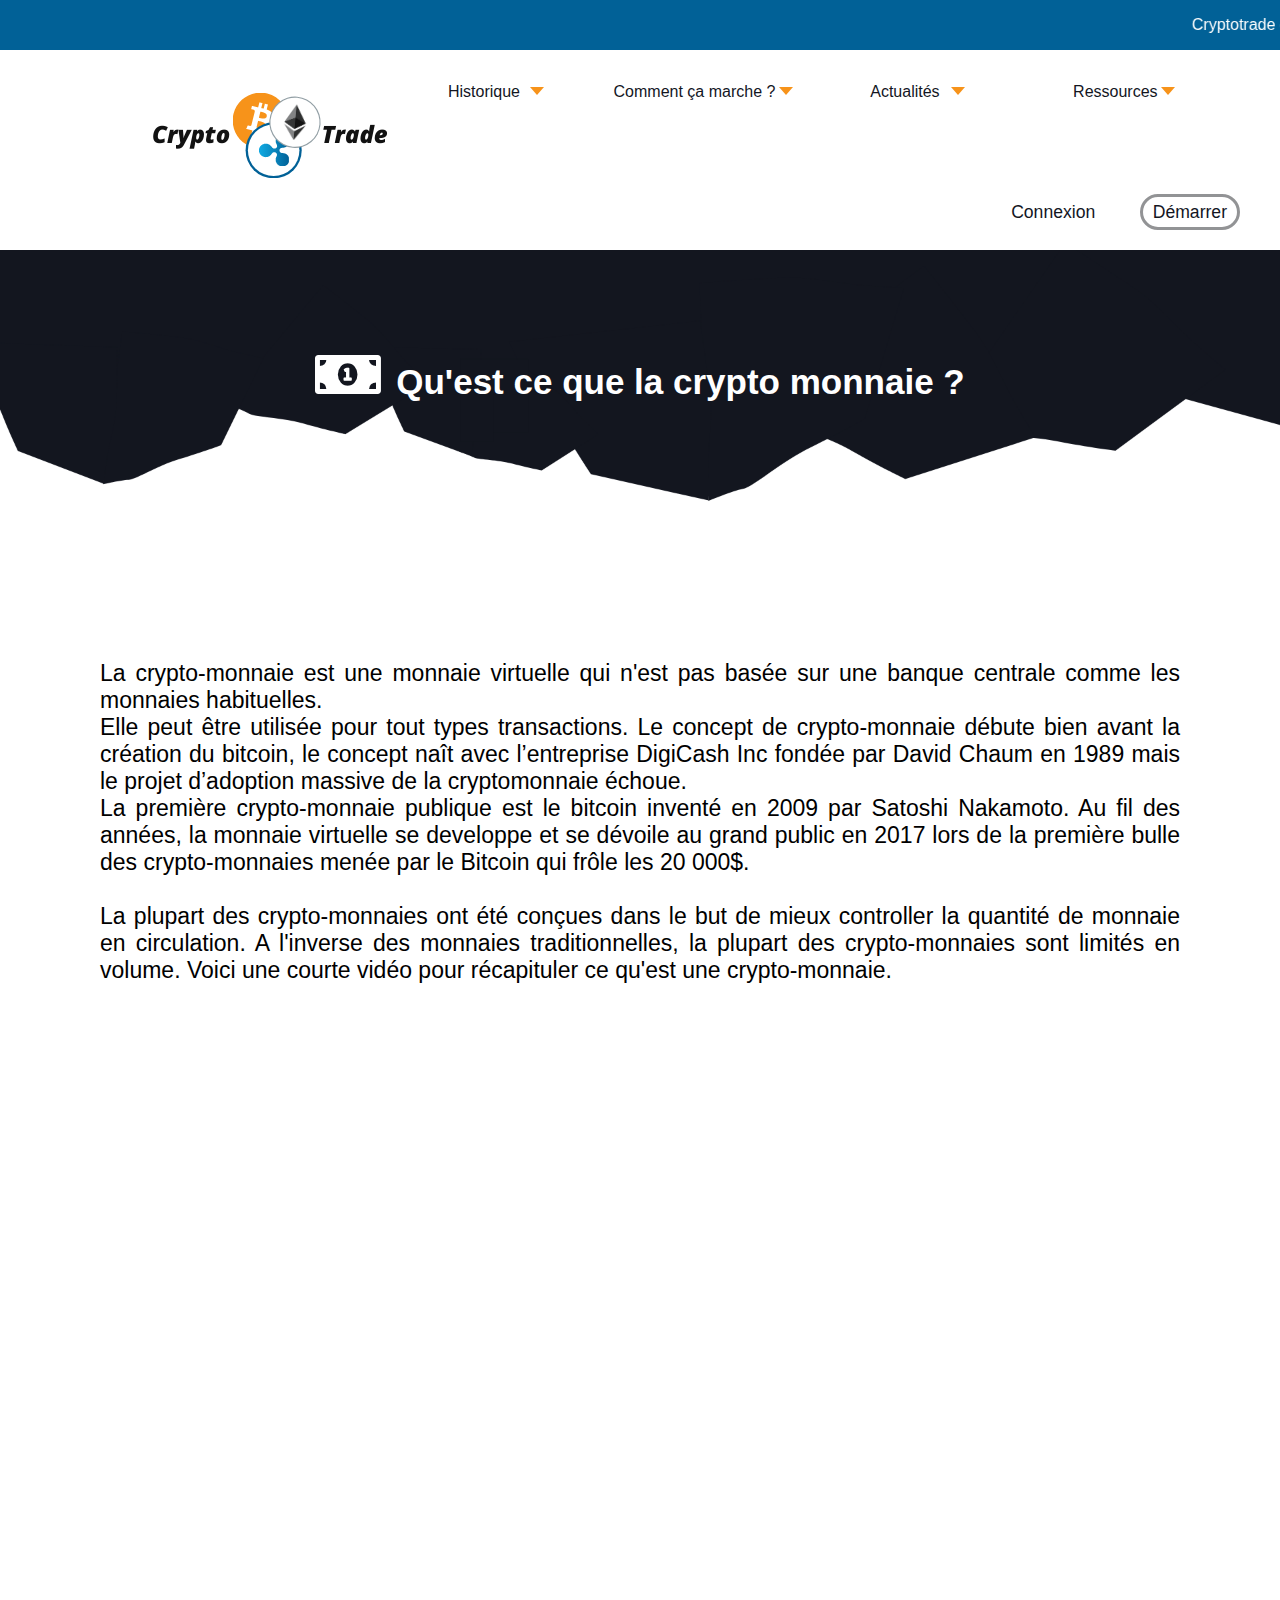
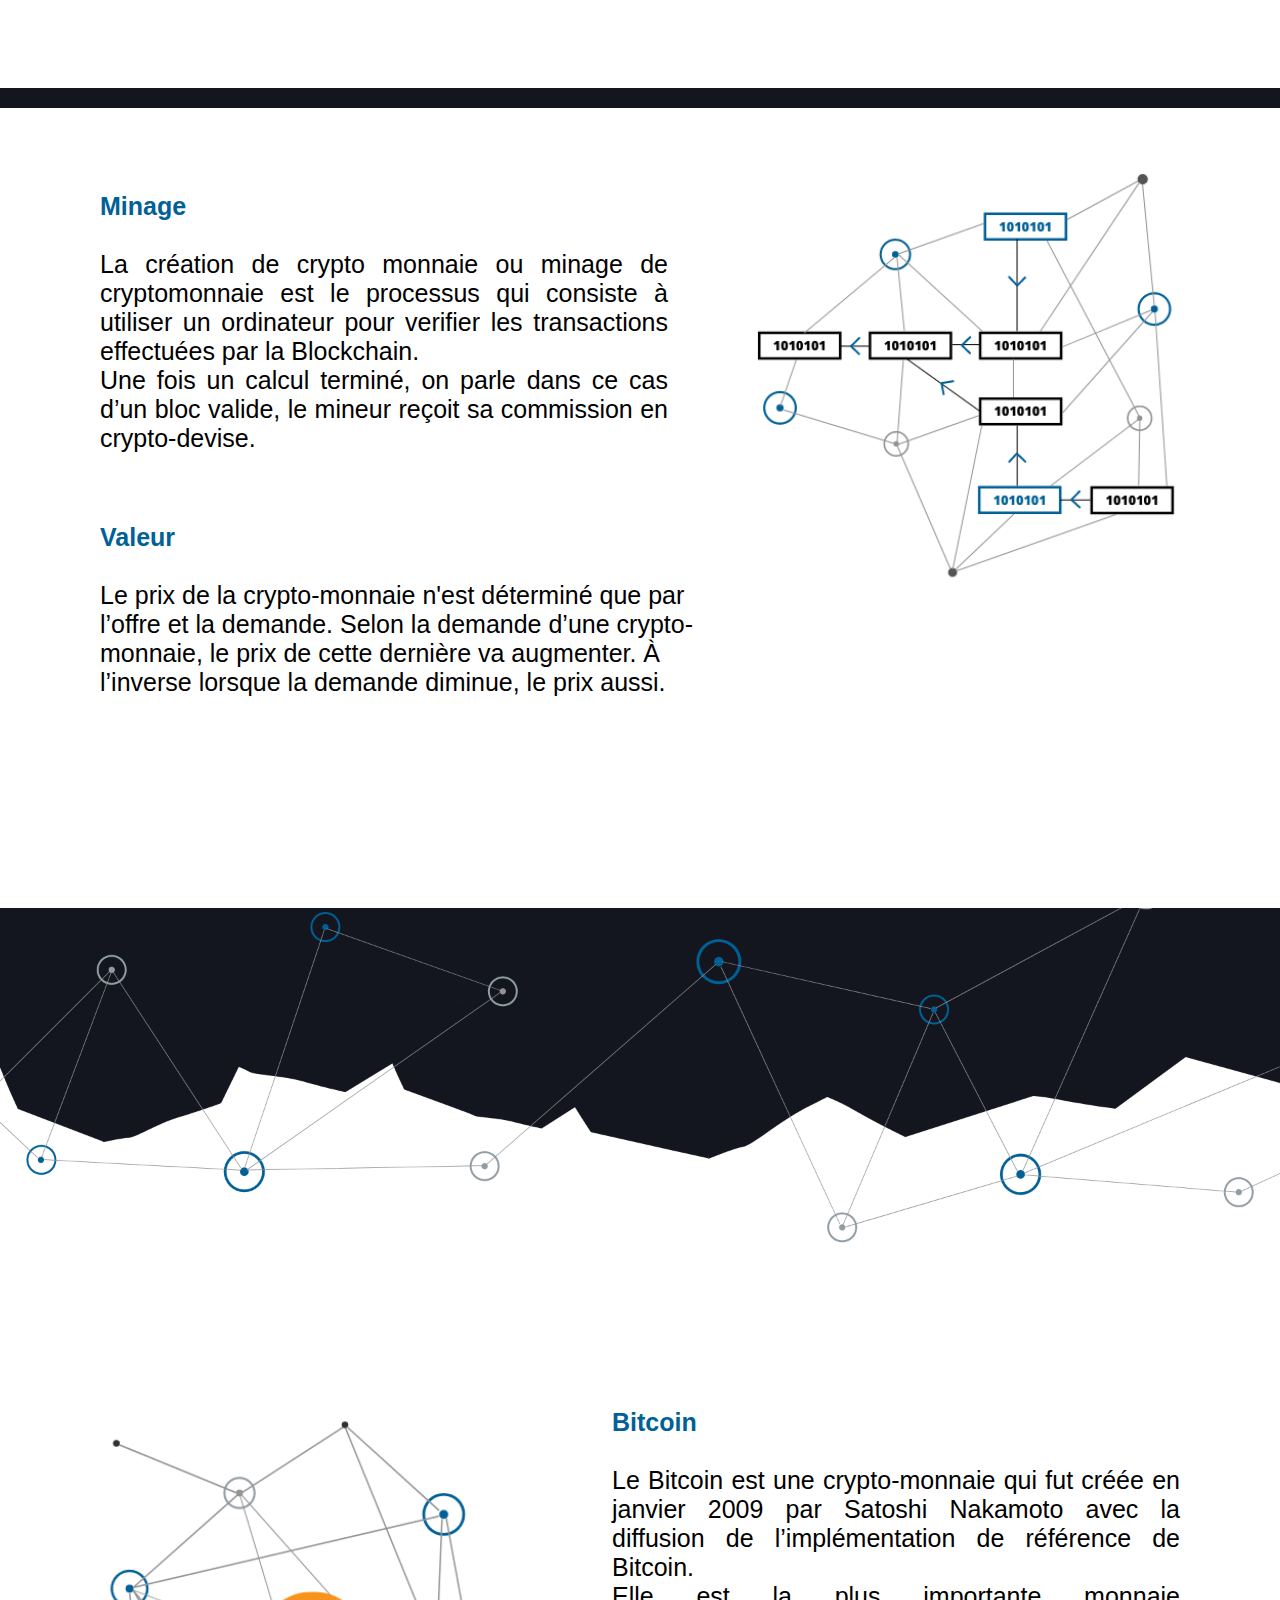
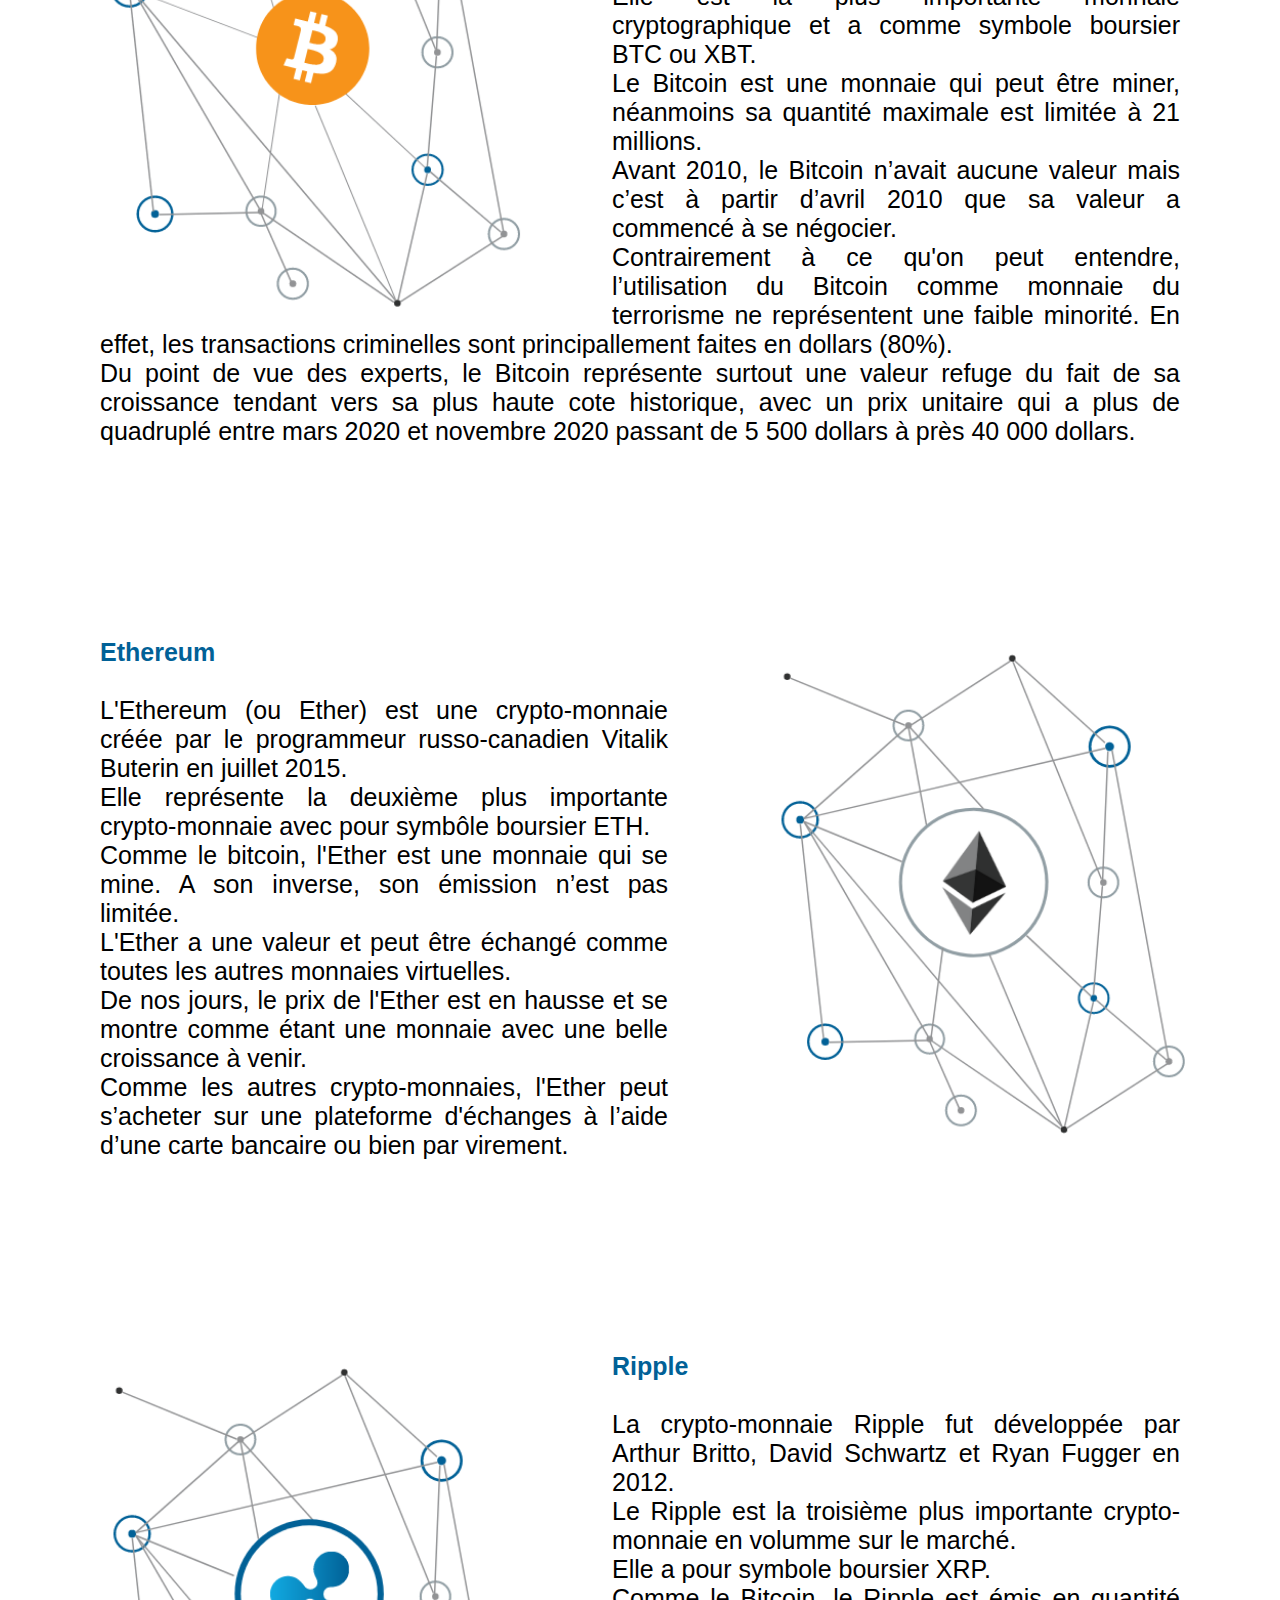
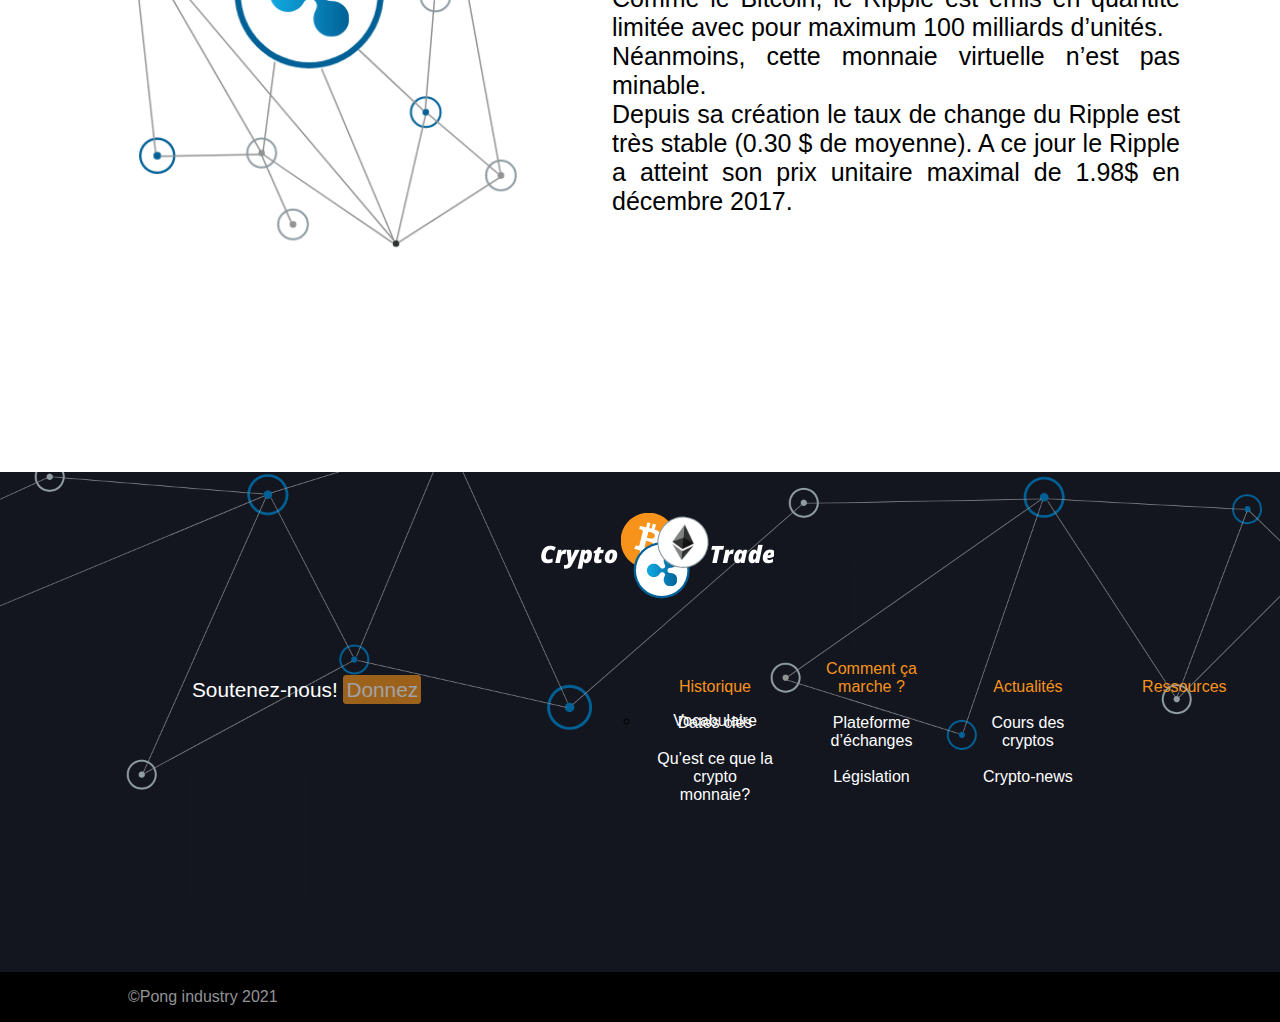
<file: crypto.html>
<!DOCTYPE html>
<html lang="fr">
    <head>
        <title>La crypto monnaie c'est quoi?</title>
        <meta charset="utf-8">
        <link rel="stylesheet" type="text/css" href="css/crypto.css">
        <link rel="stylesheet" href="https://cdnjs.cloudflare.com/ajax/libs/font-awesome/5.13.1/css/all.min.css" />
        <link rel="icon" href="images/favicon.ico">
    </head>
    <body>
        <header>
            <div id="petite_bande_bleue">
                <marquee scrollamount="10" width="100%">
                    <p>Cryptotrade et ses concepteurs ont besoins de votre soutien!</p>
                </marquee>
            </div>
            <div id="navigation-header">
                <nav>
                    <ul>
                        <li>
                            <a>Historique</a> 
                            <ul>
                                <li><a href="historique.php">Dates clés</a></li>
                                <li><a href="crypto.html">Qu’est ce que la crypto monnaie?</a></li>
                            </ul>
                        </li>
                        <li class ="exception">
                            <a>Comment ça marche ?</a>
                            <ul>
                                <li><a href="platform.html">Plateforme d’échanges</a></li>
                                <li><a href="legislation.html">Législation</a></li>
                            </ul>
                        </li>
                        <li>
                            <a>Actualités</a>
                            <ul>
                                <li><a href="cours.php">Cours des cryptos</a></li>
                                <li><a href="news.php">Crypto-news</a></li>
                            </ul>
                        </li>
                        <li>
                            <a>Ressources</a>
                            <ul>
                                <li><a href="vocabulaire.php">Vocabulaire</a></li>
                            </ul>
                        </li>
                    </ul>
                    <a id="logo-site-header" href="index.html"><img src="images/logoNoir.png"></a>
                </nav>
                <div class="Co">
                    <a id="connexion" href="login.php">Connexion</a>
                    <a id ="demarre" href="debute.php">Démarrer</a>
                </div>
            </div>
        </header>
        <div id="fondIntro">
            <h1><i class="fas fa-money-bill-alt"></i>Qu'est ce que la crypto monnaie ?</h1>
        </div>
        <div id="intro">
            <p>
                La crypto-monnaie est une monnaie virtuelle qui n'est pas basée sur une banque centrale comme les monnaies habituelles.<br>
                Elle peut être utilisée pour tout types transactions.
                Le concept de crypto-monnaie débute bien avant la création du bitcoin, le concept naît avec l’entreprise DigiCash Inc fondée par David Chaum en 1989 mais le projet d’adoption massive de la cryptomonnaie échoue.<br>
                La première crypto-monnaie publique est le bitcoin inventé en 2009 par Satoshi Nakamoto.
                Au fil des années, la monnaie virtuelle se developpe et se dévoile au grand public en 2017 lors de la première bulle des crypto-monnaies menée par le Bitcoin qui frôle les 20 000$.
            </p>
            <p>
                <br>La plupart des crypto-monnaies ont été conçues dans le but de mieux controller la quantité de monnaie en circulation. A l'inverse des monnaies traditionnelles, la plupart des crypto-monnaies sont limités en volume. Voici une courte vidéo pour récapituler ce qu'est une crypto-monnaie.
            </p>
        </div>
        <div id="video">	
            <iframe src="https://www.youtube.com/embed/8l4XBH33uSk" frameborder="0" width="900px" height="600px" allow="accelerometer; autoplay; clipboard-write; encrypted-media; gyroscope; picture-in-picture" allowfullscreen>
            </iframe>
        </div>
        <div id="fondnoir"></div>
        <div id="minage">
            <p>
                <img src="images/minage.png" alt="Nouveau !" id="image" />
            </p>
            <p class="colonne">
                <b>Minage</b><br>
                <br>
                La création de crypto monnaie ou minage de cryptomonnaie est le processus qui consiste à utiliser un ordinateur pour verifier les transactions effectuées par la Blockchain.<br>
                Une fois un calcul terminé, on parle dans ce cas d’un bloc valide, le mineur reçoit sa commission en crypto-devise. 
            </p>
            <div id="finIntro">
                <p>
                    <b>Valeur</b><br>
                    <br>
                    Le prix de la crypto-monnaie n'est déterminé que par l’offre et la demande. Selon la demande d’une crypto-monnaie, le prix de cette dernière va augmenter. À l’inverse lorsque la demande diminue, le prix aussi.
                </p>
            </div>
        </div>
        <div id="footer-separation">
        </div>
        <div id="bitcoin">
            <p>
                <img src="images/logoBitcoin.png" alt="Nouveau !" id="bitcoinImage" />
            </p>
            <p class="bitcoinColonne">
                <b>Bitcoin</b><br>
                <br>
                Le Bitcoin est une crypto-monnaie qui fut créée en janvier 2009 par Satoshi Nakamoto avec la diffusion de l’implémentation de référence de Bitcoin.<br>
                Elle est la plus importante monnaie cryptographique et a comme symbole boursier BTC ou XBT.<br>
                Le Bitcoin est une monnaie qui peut être miner, néanmoins sa quantité maximale est limitée à 21 millions.<br>
                Avant 2010, le Bitcoin n’avait aucune valeur mais c’est à partir d’avril 2010 que sa valeur a commencé à se négocier.<br>
                Contrairement à ce qu'on peut entendre, l’utilisation du Bitcoin comme monnaie du terrorisme ne représentent une faible minorité. En effet, les transactions criminelles sont principallement faites en dollars (80%).<br>
                Du point de vue des experts, le Bitcoin représente surtout une valeur refuge du fait de sa croissance tendant vers sa plus haute cote historique, avec un prix unitaire qui a  plus de quadruplé entre mars 2020 et novembre 2020 passant de 5 500 dollars à près 40 000 dollars.
            </p>
        </div>
        <div id="ether">
            <p>
                <img src="images/logoEther.png" alt="Nouveau !" id="EtherImage" />
            </p>
            <p class="EtherColonne">
                <b>Ethereum</b><br>
                <br>
                L'Ethereum (ou Ether) est une crypto-monnaie créée par le programmeur russo-canadien Vitalik Buterin en juillet 2015.<br>
                Elle représente la deuxième plus importante crypto-monnaie avec pour symbôle boursier ETH.<br>
                Comme le bitcoin, l'Ether est une monnaie qui se mine. A son inverse, son émission n’est pas limitée.<br>
                L'Ether a une valeur et peut être échangé comme toutes les autres monnaies virtuelles.<br>
                De nos jours, le prix de l'Ether est en hausse et se montre comme étant une monnaie avec une belle croissance à venir.<br>
                Comme les autres crypto-monnaies, l'Ether peut s’acheter sur une plateforme d'échanges à l’aide d’une carte bancaire ou bien par virement.
            </p>
        </div>
        <div id="ripple">
            <p>
                <img src="images/logoRipple.png" alt="Nouveau !" id="RippleImage" />
            </p>
            <p class="RippleColonne">
                <b>Ripple</b><br>
                <br>
                La crypto-monnaie Ripple fut développée par Arthur Britto, David Schwartz et Ryan Fugger en 2012.<br>
                Le Ripple est la troisième plus importante crypto-monnaie en volumme sur le marché.<br>
                Elle a pour symbole boursier XRP.<br>
                Comme le Bitcoin, le Ripple est émis en quantité limitée avec pour maximum 100 milliards d’unités.<br>
                Néanmoins, cette monnaie virtuelle n’est pas minable.<br>
                Depuis sa création le taux de change du Ripple est très stable (0.30 $ de moyenne). A ce jour le Ripple a atteint son prix unitaire maximal de 1.98$ en décembre 2017.<br>
            </p>
        </div>
        <div id="footer-haut">
            <div id="footer-haut-haut">
                <a id="logo-site-footer" href="index.html"><img src="images/logo.png"></a>
            </div>
            <div id="footer-haut-bas">
                <div id="partie-don">
                    <p>Soutenez-nous! <a href="">Donnez</a></p>
                </div>
                <div id="navigation-footer">
                    <nav>
                        <ul>
                            <li>
                                <a class="titre-menu">Historique</a> 
                                <ul>
                                    <li><a class="element-menu" href="historique.php">Dates clés</a></li>
                                    <li><a class="element-menu" href="crypto.html">Qu’est ce que la crypto monnaie?</a></li>
                                </ul>
                            </li>
                            <li>
                                <a class="titre-menu">Comment ça marche ?</a>
                                <ul>
                                    <li><a  class="element-menu"href="platform.html">Plateforme d’échanges</a></li>
                                    <li><a class="element-menu"href="legislation.html">Législation</a></li>
                                </ul>
                            </li>
                            <li>
                                <a class="titre-menu" >Actualités</a>
                                <ul>
                                    <li><a class="element-menu" href="cours.php">Cours des cryptos</a></li>
                                    <li><a class="element-menu" href="#">Crypto-news</a></li>
                                </ul>
                            </li>
                            <li><a class="titre-menu">Ressources</a></li>
                            <ul>
                                    <li><a class="element-menu" href="vocabulaire.php">Vocabulaire</a></li>
                            </ul>
                        </ul>
                    </nav>
                </div>
            </div>
        </div>
        <div id="footer-bas">
            <span id="copy-right">&copy;Pong industry 2021</span>
        </div>
        </footer>
    </body>
</html>
</file>
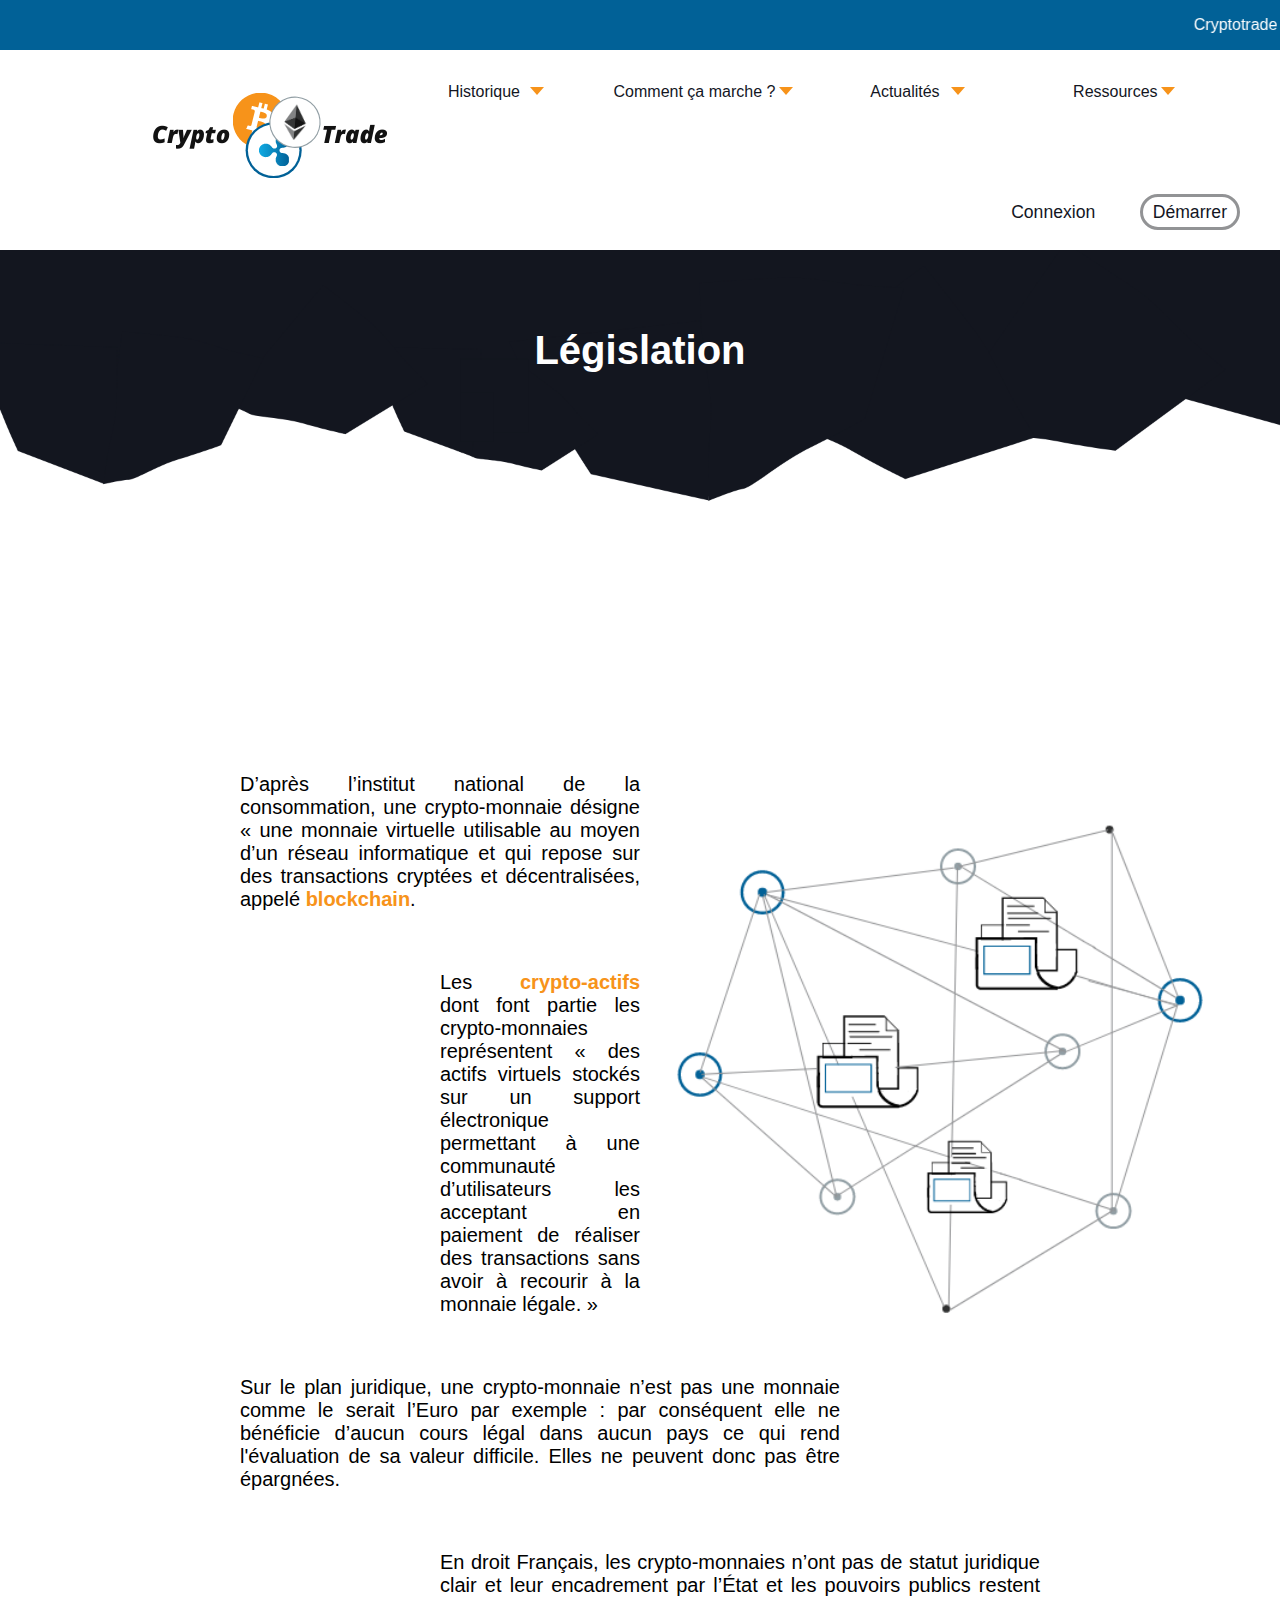
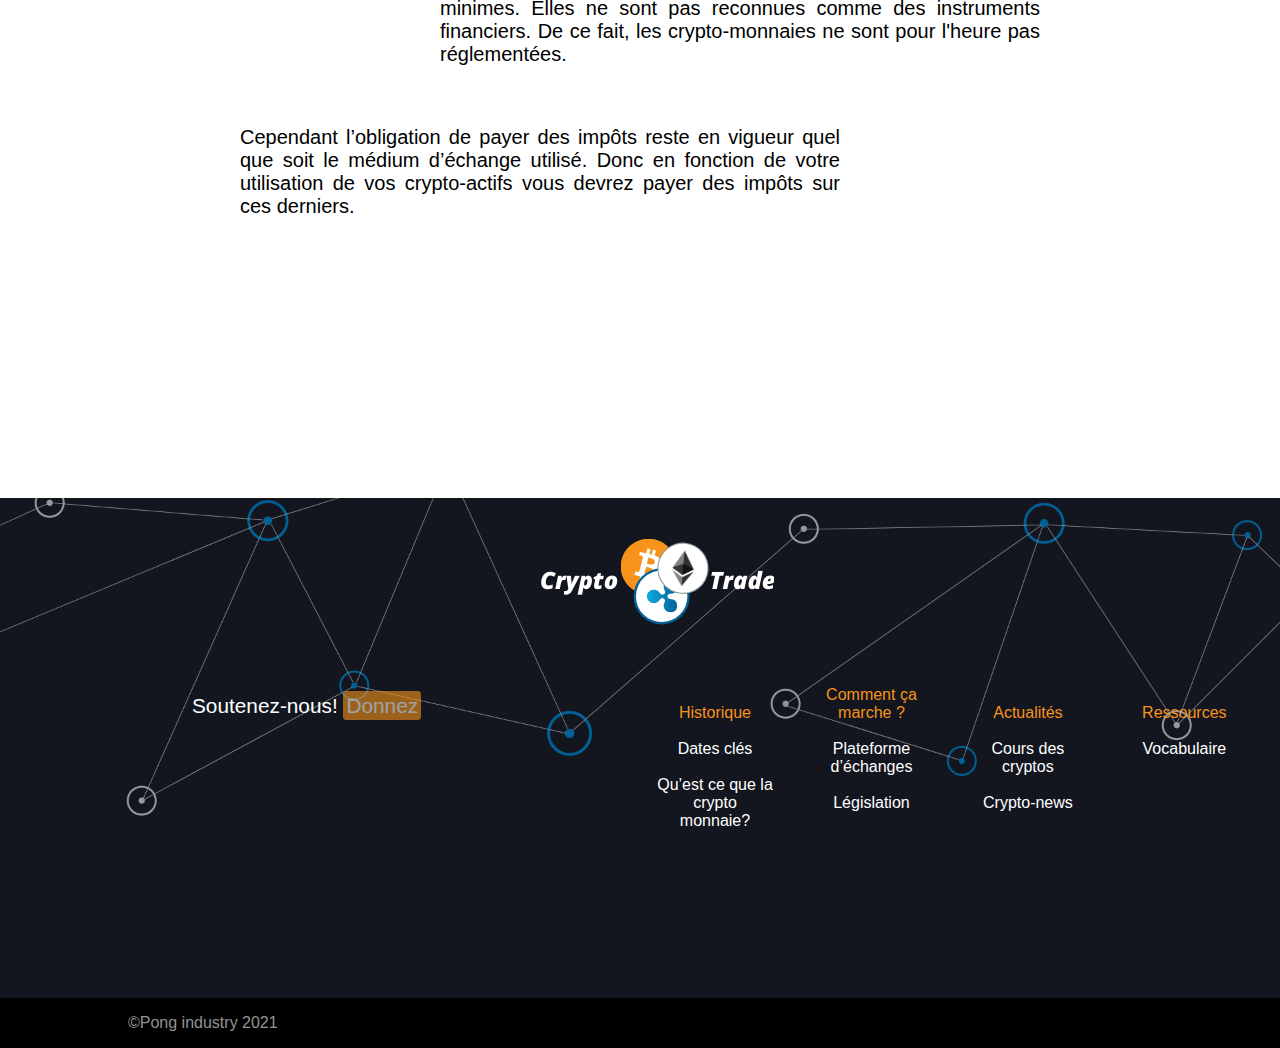
<file: legislation.html>
<!DOCTYPE html>
<html lang="fr">
   <head>
      <link rel="stylesheet" type="text/css" href="css/legislation.css">
      <meta charset="utf-8">
      <title>CryptoTrade</title>
      <link rel="icon" href="images/favicon.ico">
   </head>
   <body>
      <header>
         <div id="petite_bande_bleue">
            <marquee scrollamount="10" width="100%">
               <p>Cryptotrade et ses concepteurs ont besoins de votre soutien!</p>
            </marquee>
         </div>
         <div id="navigation-header">
            <nav>
               <ul>
                  <li>
                     <a>Historique</a> 
                     <ul>
                        <li><a href="historique.php">Dates clés</a></li>
                        <li><a href="crypto.html">Qu’est ce que la crypto monnaie?</a></li>
                     </ul>
                  </li>
                  <li class ="exception">
                     <a>Comment ça marche ?</a>
                     <ul>
                        <li><a href="platform.html">Plateforme d’échanges</a></li>
                        <li><a href="legislation.html">Législation</a></li>
                     </ul>
                  </li>
                  <li>
                     <a>Actualités</a>
                     <ul>
                        <li><a href="cours.php">Cours des cryptos</a></li>
                        <li><a href="#">Crypto-news</a></li>
                     </ul>
                  </li>
                  <li>
                     <a>Ressources</a>
                     <ul>
                        <li><a href="vocabulaire.php">Vocabulaire</a></li>
                     </ul>
                  </li>
               </ul>
               <a id="logo-site-header" href="index.html"><img src="images/logoNoir.png"></a>
            </nav>
            <div class="Co">
               <a id="connexion" href="login.php">Connexion</a>
               <a id ="demarre" href="debute.php">Démarrer</a>
            </div>
         </div>
      </header>
      <h1>Législation </h1>
      <div class="zone_txt">
         <div class="texte">
            <p> 
               <img src ="images/legislation.png" alt="des" id="legislation">
            </p>
            <p class="para"> 
               <br>D’après l’institut national de la consommation, une crypto-monnaie désigne « une monnaie virtuelle utilisable au moyen d’un réseau informatique et qui repose sur des  transactions cryptées et décentralisées, appelé <strong>blockchain</strong>.
            </P>
            <p class="para">
               Les <strong>crypto-actifs</strong> dont font partie les crypto-monnaies représentent « des actifs virtuels stockés sur un support électronique permettant à une communauté d’utilisateurs les acceptant en paiement de réaliser des transactions sans avoir à recourir à la monnaie légale. »
            </p>
            <p class="para">
               Sur le plan juridique, une crypto-monnaie n’est pas une monnaie comme le serait l’Euro par exemple : par conséquent elle ne bénéficie d’aucun cours légal dans aucun pays ce qui rend l'évaluation de sa valeur difficile. Elles ne peuvent donc pas être épargnées.
            </p>
            <p class="para">
               En droit Français, les crypto-monnaies n’ont pas de statut juridique clair et leur encadrement par l’État et les pouvoirs publics restent minimes. Elles ne sont pas reconnues comme des instruments financiers. De ce fait, les crypto-monnaies ne sont pour l'heure pas réglementées.
            </p>
            <p class="para">
               Cependant l’obligation de payer des impôts reste en vigueur quel que soit le médium d’échange utilisé. Donc en fonction de votre utilisation de vos crypto-actifs vous devrez payer des impôts sur ces derniers.
            </p>
         </div>
      </div>
      <footer>
         <div id="footer-haut">
            <div id="footer-haut-haut">
               <a id="logo-site-footer" href="index.html"><img src="images/logo.png"></a>
            </div>
            <div id="footer-haut-bas">
               <div id="partie-don">
                  <p>Soutenez-nous! <a href="#">Donnez</a></p>
               </div>
               <div id="navigation-footer">
                  <nav>
                     <ul>
                        <li>
                           <a class="titre-menu" href="#">Historique</a> 
                           <ul>
                              <li><a class="element-menu" href="historique.php">Dates clés</a></li>
                              <li><a class="element-menu" href="crypto.html">Qu’est ce que la crypto monnaie?</a></li>
                           </ul>
                        </li>
                        <li>
                           <a class="titre-menu" href="#">Comment ça marche ?</a>
                           <ul>
                              <li><a  class="element-menu"href="platform.html">Plateforme d’échanges</a></li>
                              <li><a class="element-menu"href="legislation.html">Législation</a></li>
                           </ul>
                        </li>
                        <li>
                           <a class="titre-menu" href="#">Actualités</a>
                           <ul>
                              <li><a class="element-menu" href="cours.php">Cours des cryptos</a></li>
                              <li><a class="element-menu" href="#">Crypto-news</a></li>
                           </ul>
                        </li>
                        <li>
                           <a class="titre-menu">Ressources</a>
                           <ul>
                              <li><a class="element-menu" href="vocabulaire.php">Vocabulaire</a></li>
                           </ul>
                        </li>
                     </ul>
                  </nav>
               </div>
            </div>
         </div>
         <div id="footer-bas">
            <span id="copy-right">&copy;Pong industry 2021</span>
         </div>
      </footer>
   </body>
</html>
</file>
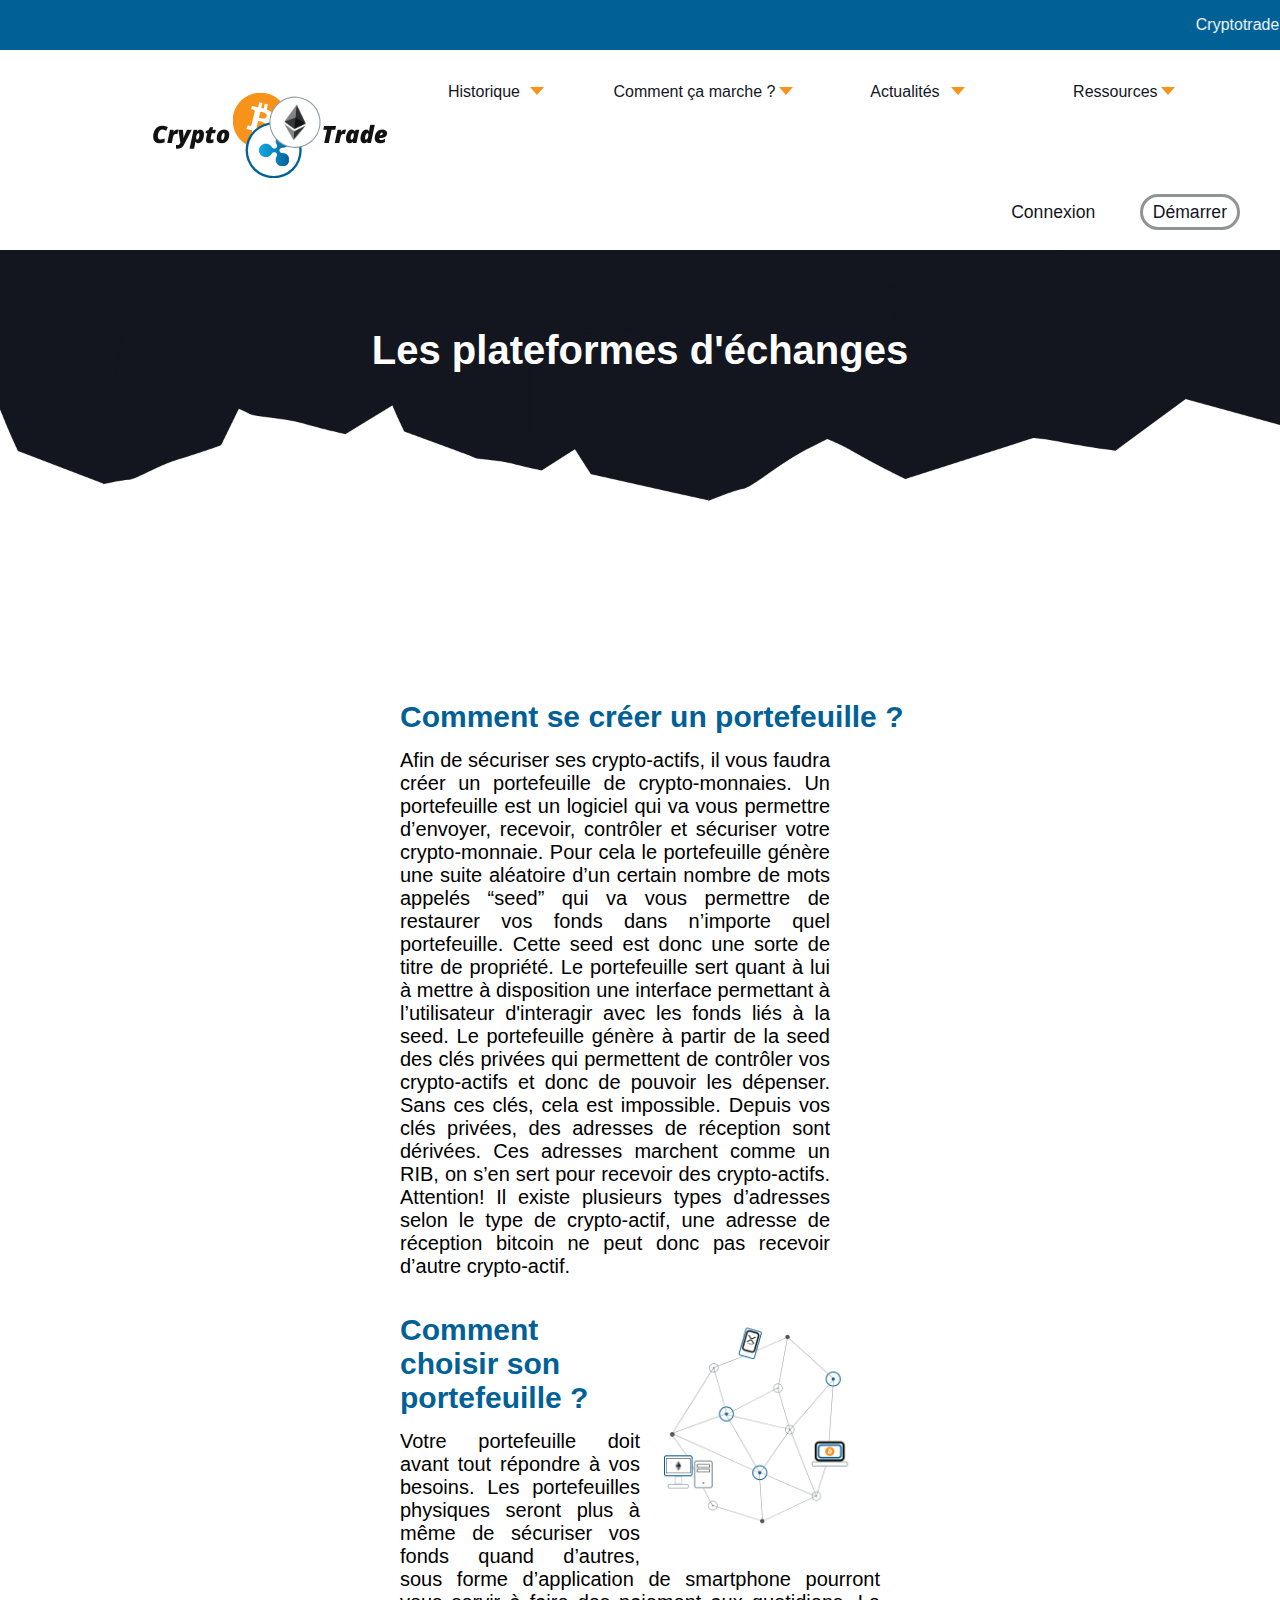
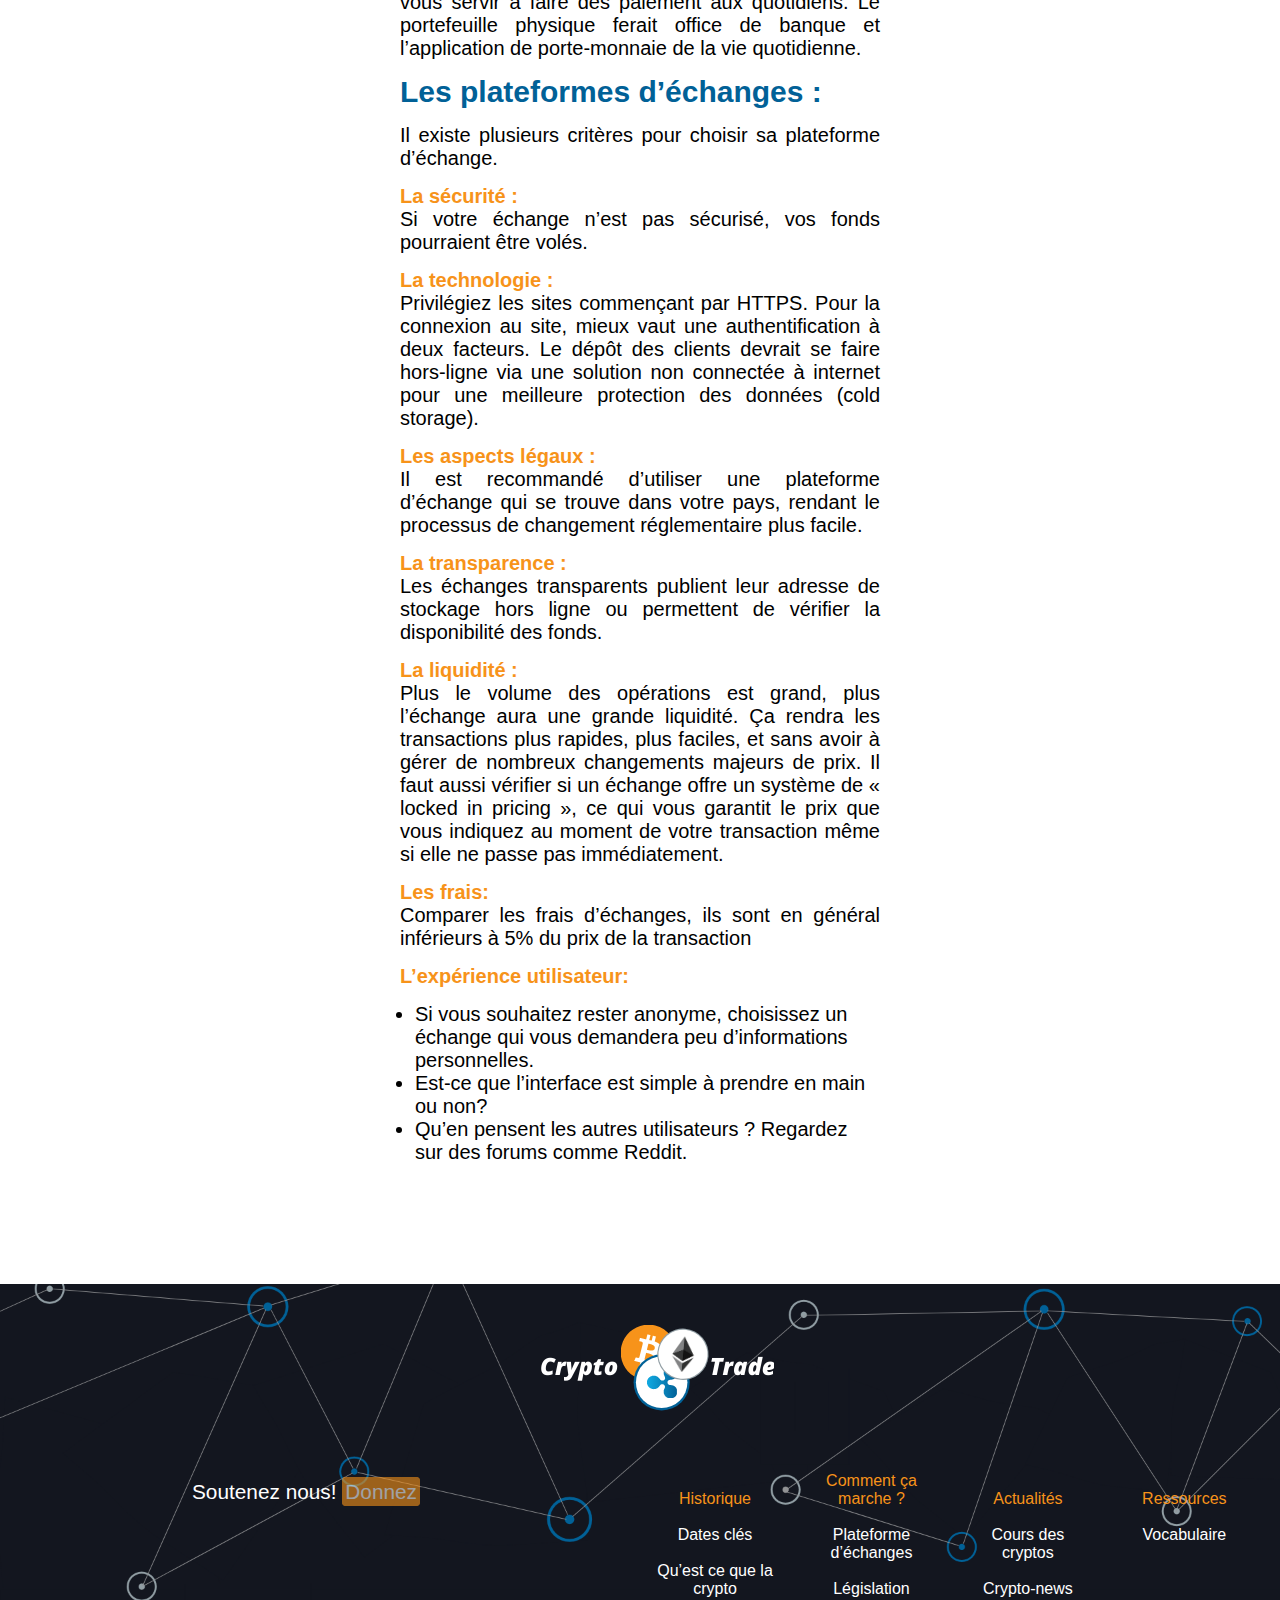
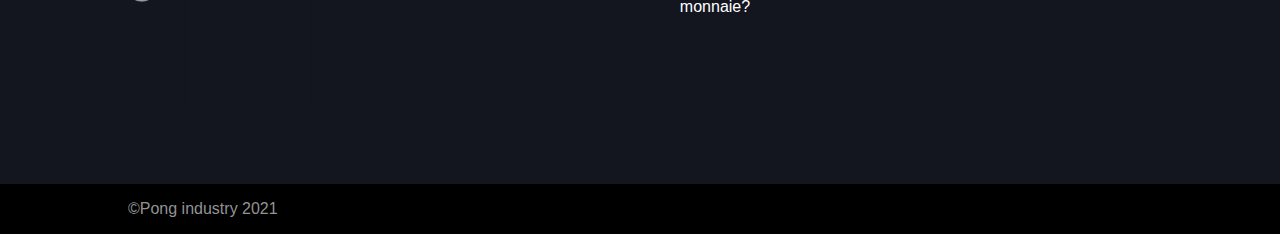
<file: platform.html>
<!DOCTYPE html>
<html lang="fr">
   <head>
      <link rel="stylesheet" type="text/css" href="css/platform.css">
      <link rel="stylesheet" href="https://cdnjs.cloudflare.com/ajax/libs/font-awesome/5.13.1/css/all.min.css" />
      <link rel="icon" href="images/favicon.ico">
      <meta charset="utf-8">
      <title>CryptoTrade</title>
   </head>
   <body>
      <header>
         <div id="petite_bande_bleue">
            <marquee scrollamount="10" width="100%">
               <p>Cryptotrade et ses concepteurs ont besoins de votre soutien!</p>
            </marquee>
         </div>
         <div id="navigation-header">
            <nav>
               <ul>
                  <li>
                     <a>Historique</a> 
                     <ul>
                        <li><a href="historique.php">Dates clés</a></li>
                        <li><a href="crypto.html">Qu’est ce que la crypto monnaie?</a></li>
                     </ul>
                  </li>
                  <li class ="exception">
                     <a>Comment ça marche ?</a>
                     <ul>
                        <li><a href="platform.html">Plateforme d’échanges</a></li>
                        <li><a href="legislation.html">Législation</a></li>
                     </ul>
                  </li>
                  <li>
                     <a>Actualités</a>
                     <ul>
                        <li><a href="cours.php">Cours des cryptos</a></li>
                        <li><a href="news.php">Crypto-news</a></li>
                     </ul>
                  </li>
                  <li>
                     <a>Ressources</a>
                     <ul>
                        <li><a href="vocabulaire.php">Vocabulaire</a></li>
                     </ul>
                  </li>
               </ul>
               <a id="logo-site-header" href="index.html"><img src="images/logoNoir.png"></a>
            </nav>
            <div class="Co">
               <a id="connexion" href="login.php">Connexion</a>
               <a id ="demarre" href="debute.php">Démarrer</a>
            </div>
         </div>
      </header>
      <h1>Les plateformes d'échanges</h1>
      <div class="paragraphe">
         <h3> Comment se créer un portefeuille ?</h3>
         <p class="colonne">
            Afin de sécuriser ses crypto-actifs, il vous faudra créer un portefeuille de crypto-monnaies.
            Un portefeuille est un logiciel qui va vous permettre d’envoyer, recevoir, contrôler et sécuriser votre crypto-monnaie.
            Pour cela le portefeuille génère une suite aléatoire d’un certain nombre de mots appelés “seed” qui va vous permettre de restaurer vos fonds dans n’importe quel portefeuille.
            Cette seed est donc une sorte de titre de propriété.
            Le portefeuille sert quant à lui à mettre à disposition une interface permettant à l’utilisateur d'interagir avec les fonds liés à la seed.
            Le portefeuille génère à partir de la seed des clés privées qui permettent de contrôler vos crypto-actifs et donc de pouvoir les dépenser. Sans ces clés, cela est impossible.
            Depuis vos clés privées, des adresses de réception sont dérivées. Ces adresses marchent comme un RIB, on s’en sert pour recevoir des crypto-actifs.     
            Attention! Il existe plusieurs types d’adresses selon le type de crypto-actif, une adresse de réception bitcoin ne peut donc pas recevoir d’autre crypto-actif.
         </p>
         <p> 
            <img src ="images/portefeuille.png" alt="des" id="portefeuille">
         </p>
         <h2 id="choisir_son_portefeuille">Comment choisir son portefeuille ?</h2>
         <p>
            Votre portefeuille doit avant tout répondre à vos besoins. Les portefeuilles physiques seront plus à même de sécuriser vos fonds quand d’autres, sous forme d’application de smartphone pourront vous servir à faire des paiement aux quotidiens. Le portefeuille physique ferait office de banque et l’application de porte-monnaie de la vie quotidienne.
         </p>
         <h4>Les plateformes d’échanges : </h4>
         <p>Il existe plusieurs critères pour choisir sa plateforme d’échange. </p>
         <p><b>La sécurité : </b><br>
            Si votre échange n’est pas sécurisé, vos fonds pourraient être volés.
         </p>
         <p><b>La technologie : </b><br>
            Privilégiez les sites commençant par HTTPS.
            Pour la connexion au site, mieux vaut une authentification à deux facteurs.
            Le dépôt des clients devrait se faire hors-ligne via une solution non connectée à internet pour une meilleure protection des données (cold storage).
         </p>
         <p><b>Les aspects légaux :</b> <br>
            Il est recommandé d’utiliser une plateforme d’échange qui se trouve dans votre pays, rendant le processus de changement réglementaire plus facile.
         </p>
         <p><b>La transparence :</b> <br>
            Les échanges transparents publient leur adresse de stockage hors ligne ou permettent de vérifier la disponibilité des fonds.
         </p>
         <p><b>La liquidité : </b><br>
            Plus le volume des opérations est grand, plus l’échange aura une grande liquidité. Ça rendra les transactions plus rapides, plus faciles, et sans avoir à gérer de nombreux changements majeurs de prix. Il faut aussi vérifier si un échange offre un système de « locked in pricing », ce qui vous garantit le prix que vous indiquez au moment de votre transaction même si elle ne passe pas immédiatement.
         </p>
         <p><b>Les frais:</b><br>
            Comparer les frais d’échanges, ils sont en général inférieurs à 5% du prix de la transaction
         </p>
         <p><b>L’expérience utilisateur: </b> <br></p>
         <ul class = "jeSais">
            <li>Si vous souhaitez rester anonyme, choisissez un échange qui vous demandera peu d’informations personnelles.</li>
            <li>Est-ce que l’interface est simple à prendre en main ou non?</li>
            <li>Qu’en pensent les autres utilisateurs ? Regardez sur des forums comme Reddit.</li>
         </ul>
      </div>
      <footer>
         <div id="footer-haut">
            <div id="footer-haut-haut">
               <a id="logo-site-footer" href="index.html"><img src="images/logo.png"></a>
            </div>
            <div id="footer-haut-bas">
               <div id="partie-don">
                  <p>Soutenez nous! <a href="#">Donnez</a></p>
               </div>
               <div id="navigation-footer">
                  <nav>
                     <ul>
                        <li>
                           <a class="titre-menu">Historique</a> 
                           <ul>
                              <li><a class="element-menu" href="historique.php">Dates clés</a></li>
                              <li><a class="element-menu" href="crypto.html">Qu’est ce que la crypto monnaie?</a></li>
                           </ul>
                        </li>
                        <li>
                           <a class="titre-menu">Comment ça marche ?</a>
                           <ul>
                              <li><a  class="element-menu"href="platform.html">Plateforme d’échanges</a></li>
                              <li><a class="element-menu"href="legislation.html">Législation</a></li>
                           </ul>
                        </li>
                        <li>
                           <a class="titre-menu">Actualités</a>
                           <ul>
                              <li><a class="element-menu" href="cours.php">Cours des cryptos</a></li>
                              <li><a class="element-menu" href="#">Crypto-news</a></li>
                           </ul>
                        </li>
                        <li>
                                    <a class="titre-menu">Ressources</a>
                                    <ul>
                                        <li><a class="element-menu" href="vocabulaire.php">Vocabulaire</a></li>
                                    </ul>
                                </li>
                     </ul>
                  </nav>
               </div>
            </div>
         </div>
         <div id="footer-bas">
            <span id="copy-right">&copy;Pong industry 2021</span>
         </div>
      </footer>
   </body>
</html>
</file>
<file: css/crypto.css>
* {
  margin: 0px;
  padding: 0px;
  box-sizing: border-box;
}

body {
  font-family: Graphik, -apple-system, BlinkMacSystemFont, "Segoe UI", Roboto, Oxygen, Ubuntu, Cantarell, "Fira Sans", "Droid Sans", "Helvetica Neue", sans-serif;
}


/*Patie header menu*/

#petite_bande_bleue {
  background-color: #016197;
  height: 50px;
}

#petite_bande_bleue p {
  line-height: 50px;
  color: white;
  font-family: Graphik, -apple-system, BlinkMacSystemFont, "Segoe UI", Roboto, Oxygen, Ubuntu, Cantarell, "Fira Sans", "Droid Sans", "Helvetica Neue", sans-serif;
}

header {
  height: 250px;
}

iframe
{
}

#logo-site-header {
  position: relative;
  top: -20px;
  left: 150px;
}

#navigation-header nav ul {
  padding-left: 0;
  margin-left: 30%;
}

#navigation-header nav li {
  width: 200px;
  text-align: center;
  padding: 0.5rem 1rem;
  cursor: pointer;
  margin-top: 25px;
}

#navigation-header nav>ul>li {
  display: inline-block;
  margin-right: 6px;
  position: relative;
}

#navigation-header nav>ul>li::after {
  content: "";
  position: absolute;
  right: 40px;
  top: 12px;
  border-top: 8px solid #F7931A;
  border-left: solid 7px transparent;
  border-right: solid 7px transparent;
  transition: transform 0.3s ease-in-out;
}

#navigation-header nav>ul>.exception::after {
  content: "";
  position: absolute;
  right: 1px;
  top: 12px;
  border-top: 8px solid #F7931A;
  border-left: solid 7px transparent;
  border-right: solid 7px transparent;
  transition: transform 0.3s ease-in-out;
}

#navigation-header nav>ul>li:hover::after {
  transform: rotate(180deg);
}

#navigation-header nav>ul>li a:hover {
  color: #F7931A;
}

#navigation-header nav>ul>li:hover>ul {
  display: block;
  border: 1px solid #929395;
}

#navigation-header nav>ul>li>ul {
  display: none;
  position: absolute;
  left: -30%;
  top: 100%;
}

#navigation-header nav>ul>li>ul>li {
  display: block;
  margin-top: 5px;
}

#navigation-header a {
  color: #13161f;
  text-decoration: none;
}

.Co {
  display: inline-block;
  float: right;
}

.Co a {
  color: black;
  margin-right: 40px;
  font-size: 1.1em;
}

#connexion:hover {
  color: #F7931A;
}

#demarre {
  border: 3px solid #929395;
  text-decoration: none;
  border-radius: 30px;
  font-size: 1.1em;
  padding: 5px 10px 5px 10px;
}

#demarre:hover {
  border: 3px solid #F7931A;
  transition: 0.5s ease;
  color: #F7931A;
}


/*General*/

h1 {
  line-height: 200px;
  text-align: center;
  font-size: 35px;
  padding: 32px;
  margin-bottom: 30px;
  color: white;
}

.contenu {
  padding: 20px 30px;
  background: #fff;
  border-radius: 6px;
  border: 2px solid #2A2727;
}


/* Version portable */


/*Partie sur le footer*/


/*Intro*/

#fondIntro {
  background-image: url("../images/fondNoir.png");
  background-size: cover;
  height: 400px;
}

.fa-money-bill-alt {
  font-size: 1.5em;
  margin-right: 15px;
}

#intro {
  margin-top: 10px;
  margin-left: 100px;
  margin-right: 100px;
  text-align: justify;
  font-size: 23px;
  margin-bottom: 20px;
}


/*video*/

#video {
  text-align: center;
}


/*separation*/

#footer-separation {
  background-image: url("../images/footerRetourne.png");
  background-size: cover;
  height: 500px;
  margin-top: 500px;
}

.intro {
  display: inline-block;
}

.gauche {
  float: left;
}

.droite {
  float: right;
  margin-top: 50px;
  font-size: 20px;
}

p {}

#minage {
  padding-top: 20px;
  height: 300px;
}

#fondnoir {
  background-color: #13161f;
  height: 20px;
  margin-top: 80px;
}

p.colonne {
  padding-bottom: 20px;
  padding-right: 50px;
  column-count: 1;
  text-align: justify;
  font-size: 25px;
  margin-top: 5%;
  margin-left: 100px;
  margin-right: 100px;
}

#image {
  margin-right: 50px;
  width: 40%;
  height: 40%;
  float: right;
}

#finIntro {
  margin-top: 50px;
  font-size: 25px;
  margin-left: 100px;
}


/*Bitcoin*/

.bitcoinColonne {
  margin-top: 0;
  margin-left: 100px;
  margin-right: 100px;
  text-align: justify;
  font-size: 25px;
}

b {
  color: #016197;
}

#bitcoinImage {
  margin-left: 50px;
  margin-right: 50px;
  width: 40%;
  height: 40%;
  float: left;
}


/*ether*/
#ether{
  margin-top: 15%;
}
.EtherColonne {
  margin-left: 100px;
  margin-right: 100px;
  text-align: justify;
  font-size: 25px;
}

b {
  color: #016197;
}

#EtherImage {
  margin-left: 50px;
  margin-right: 50px;
  width: 40%;
  height: 40%;
  float: right;
}


/*Ripple*/

#ripple {
  margin-top: 15%;
  margin-bottom: 20%;
}

.RippleColonne {
  margin-left: 100px;
  margin-right: 100px;
  text-align: justify;
  font-size: 25px;
}

b {
  color: #016197;
}

#RippleImage {
  margin-left: 50px;
  margin-right: 50px;
  width: 40%;
  height: 40%;
  float: left;
}


/*footer*/


/*Partie sur le footer*/

footer {
  margin-top: 180px;
  height: 550px;
}

#footer-haut {
  height: 500px;
  background-image: url("../images/footer2.png");
  background-size: cover;
}

#footer-haut-haut {
  height: 180px;
  position: relative;
}

#logo-site-footer {
  position: absolute;
  top: 20%;
  margin-left: 42%;
}

#footer-haut-bas {
  position: relative;
}

#partie-don {
  position: absolute;
  top: 30%;
  left: 15%;
}

#partie-don p {
  color: white;
  font-size: 1.3em;
}

#partie-don a {
  text-decoration: none;
  border: 3px solid #F7931A;
  border-radius: 4px;
  background-color: #F7931A;
  color: white;
  opacity: 0.6;
}

#partie-don a:hover {
  opacity: 1;
  transition: 0.7s ease;
}

#navigation-footer {
  margin-left: 50%;
}

#footer-bas {
  background-color: black;
  color: #929395;
  height: 50px;
}

#copy-right {
  line-height: 50px;
  margin-left: 10%;
}

#navigation-footer nav ul {
  padding-left: 0;
}

#navigation-footer nav li {
  width: 150px;
  text-align: center;
  padding: 0.5rem 1rem;
  cursor: pointer;
}

#navigation-footer nav>ul>li {
  display: inline-block;
  margin-right: 2px;
  position: relative;
}

#navigation-footer nav>ul>li>ul {
  position: absolute;
  left: 0;
  top: 100%;
}

#navigation-footer nav>ul>li>ul>li {
  display: block;
  margin-top: 2px;
}

.titre-menu {
  color: #F7931A;
  text-decoration: none;
}

.element-menu {
  color: white;
  text-decoration: none;
}
</file>
<file: css/legislation.css>
* {
  margin: 0px;
  padding: 0px;
  box-sizing: border-box;
}

body {
  font-family: Graphik, -apple-system, BlinkMacSystemFont, "Segoe UI", Roboto, Oxygen, Ubuntu, Cantarell, "Fira Sans", "Droid Sans", "Helvetica Neue", sans-serif;
}

#petite_bande_bleue {
  background-color: #016197;
  height: 50px;
}

#petite_bande_bleue p {
  line-height: 50px;
  color: white;
  font-family: Graphik, -apple-system, BlinkMacSystemFont, "Segoe UI", Roboto, Oxygen, Ubuntu, Cantarell, "Fira Sans", "Droid Sans", "Helvetica Neue", sans-serif;
}

header {
  height: 250px;
}

#logo-site-header {
  position: relative;
  top: -20px;
  left: 150px;
}

#navigation-header nav ul {
  padding-left: 0;
  margin-left: 30%;
}

#navigation-header nav li {
  width: 200px;
  text-align: center;
  padding: 0.5rem 1rem;
  cursor: pointer;
  margin-top: 25px;
}

#navigation-header nav>ul>li {
  display: inline-block;
  margin-right: 6px;
  position: relative;
}

#navigation-header nav>ul>li::after {
  content: "";
  position: absolute;
  right: 40px;
  top: 12px;
  border-top: 8px solid #F7931A;
  border-left: solid 7px transparent;
  border-right: solid 7px transparent;
  transition: transform 0.3s ease-in-out;
}

#navigation-header nav>ul>.exception::after {
  content: "";
  position: absolute;
  right: 1px;
  top: 12px;
  border-top: 8px solid #F7931A;
  border-left: solid 7px transparent;
  border-right: solid 7px transparent;
  transition: transform 0.3s ease-in-out;
}

#navigation-header nav>ul>li:hover::after {
  transform: rotate(180deg);
}

#navigation-header nav>ul>li a:hover {
  color: #F7931A;
}

#navigation-header nav>ul>li:hover>ul {
  display: block;
  border: 1px solid #929395;
}

#navigation-header nav>ul>li>ul {
  display: none;
  position: absolute;
  left: -30%;
  top: 100%;
}

#navigation-header nav>ul>li>ul>li {
  display: block;
  margin-top: 5px;
}

#navigation-header a {
  color: #13161f;
  text-decoration: none;
}

.Co {
  display: inline-block;
  float: right;
}

.Co a {
  color: black;
  margin-right: 40px;
  font-size: 1.1em;
}

#connexion:hover {
  color: #F7931A;
}

#demarre {
  border: 3px solid #929395;
  text-decoration: none;
  border-radius: 30px;
  font-size: 1.1em;
  padding: 5px 10px 5px 10px;
}

#demarre:hover {
  border: 3px solid #F7931A;
  transition: 0.5s ease;
  color: #F7931A;
}


/* footer */

footer {
  margin-top: 120px;
  height: 550px;
}

#footer-haut {
  height: 500px;
  background-image: url("../images/footer2.png");
  background-size: cover;
}

#footer-haut-haut {
  height: 180px;
  position: relative;
}

#logo-site-footer {
  position: absolute;
  top: 20%;
  margin-left: 42%;
}

#footer-haut-bas {
  position: relative;
}

#partie-don {
  position: absolute;
  top: 30%;
  left: 15%;
}

#partie-don p {
  color: white;
  font-size: 1.3em;
}

#partie-don a {
  text-decoration: none;
  border: 3px solid #F7931A;
  border-radius: 4px;
  background-color: #F7931A;
  color: white;
  opacity: 0.6;
}

#partie-don a:hover {
  opacity: 1;
  transition: 0.7s ease;
}

#navigation-footer {
  margin-left: 50%;
}

#footer-bas {
  background-color: black;
  color: #929395;
  height: 50px;
}

#copy-right {
  line-height: 50px;
  margin-left: 10%;
}

#navigation-footer nav ul {
  padding-left: 0;
}

#navigation-footer nav li {
  width: 150px;
  text-align: center;
  padding: 0.5rem 1rem;
  cursor: pointer;
}

#navigation-footer nav>ul>li {
  display: inline-block;
  margin-right: 2px;
  position: relative;
}

#navigation-footer nav>ul>li>ul {
  position: absolute;
  left: 0;
  top: 100%;
}

#navigation-footer nav>ul>li>ul>li {
  display: block;
  margin-top: 2px;
}

.titre-menu {
  color: #F7931A;
  text-decoration: none;
}

.element-menu {
  color: white;
  text-decoration: none;
}


/* moi */

.contenu {
  padding: 60px;
  padding-left: 250px;
  padding-right: 250px;
}

.contenu p>span {
  font-weight: bold;
}

.texte {
  margin-top: 5%;
  margin-bottom: 5%;
  text-align: justify;
  padding-top: 0;
}

.texte>.para {
  padding-bottom: 5%;
  margin-right: 200px;
  margin-left: 200px;
  font-size: 20px;
}

.texte>.para:nth-child(odd) {
  padding-left: 200px;
}

.texte>.para:nth-child(even) {
  padding-right: 200px;
}

.zone_txt {
  padding: 40px;
}

h2 {
  text-align: center;
}

h1 {
  text-align: center;
  color: white;
  font-size: 30px;
  text-decoration: none;
  background-image: url("../images/fondNoir.png");
  background-size: cover;
  background-color: white;
  height: 400px;
  position: relative;
  line-height: 200px;
  font-size: 40px;
}

#legislation {
  width: 50%;
  height: 55%;
  float: right;
}

strong {
  color: #F7931A;
}
</file>
<file: css/platform.css>
* {
  margin: 0px;
  padding: 0px;
  box-sizing: border-box;
}

body {
  font-family: Graphik, -apple-system, BlinkMacSystemFont, "Segoe UI", Roboto, Oxygen, Ubuntu, Cantarell, "Fira Sans", "Droid Sans", "Helvetica Neue", sans-serif;
}

#petite_bande_bleue {
  background-color: #016197;
  height: 50px;
}

#petite_bande_bleue p {
  line-height: 50px;
  color: white;
  font-family: Graphik, -apple-system, BlinkMacSystemFont, "Segoe UI", Roboto, Oxygen, Ubuntu, Cantarell, "Fira Sans", "Droid Sans", "Helvetica Neue", sans-serif;
}

header {
  height: 250px;
}

#logo-site-header {
  position: relative;
  top: -20px;
  left: 150px;
}

#navigation-header nav ul {
  padding-left: 0;
  margin-left: 30%;
}

#navigation-header nav li {
  width: 200px;
  text-align: center;
  padding: 0.5rem 1rem;
  cursor: pointer;
  margin-top: 25px;
}

#navigation-header nav>ul>li {
  display: inline-block;
  margin-right: 6px;
  position: relative;
}

#navigation-header nav>ul>li::after {
  content: "";
  position: absolute;
  right: 40px;
  top: 12px;
  border-top: 8px solid #F7931A;
  border-left: solid 7px transparent;
  border-right: solid 7px transparent;
  transition: transform 0.3s ease-in-out;
}

#navigation-header nav>ul>.exception::after {
  content: "";
  position: absolute;
  right: 1px;
  top: 12px;
  border-top: 8px solid #F7931A;
  border-left: solid 7px transparent;
  border-right: solid 7px transparent;
  transition: transform 0.3s ease-in-out;
}

#navigation-header nav>ul>li:hover::after {
  transform: rotate(180deg);
}

#navigation-header nav>ul>li a:hover {
  color: orange;
}

#navigation-header nav>ul>li:hover>ul {
  display: block;
  border: 1px solid #929395;
}

#navigation-header nav>ul>li>ul {
  display: none;
  position: absolute;
  left: -30%;
  top: 100%;
}

#navigation-header nav>ul>li>ul>li {
  display: block;
  margin-top: 5px;
}

#navigation-header a {
  color: #13161f;
  text-decoration: none;
}

.Co {
  display: inline-block;
  float: right;
}

.Co a {
  color: black;
  margin-right: 40px;
  font-size: 1.1em;
}

#connexion:hover {
  color: #F7931A;
}

#demarre {
  border: 3px solid #929395;
  text-decoration: none;
  border-radius: 30px;
  font-size: 1.1em;
  padding: 5px 10px 5px 10px;
}

#demarre:hover {
  border: 3px solid #F7931A;
  transition: 0.5s ease;
  color: #F7931A;
}


/* footer */

footer {
  margin-top: 120px;
  height: 550px;
}

#footer-haut {
  height: 500px;
  background-image: url("../images/footer2.png");
  background-size: cover;
}

#footer-haut-haut {
  height: 180px;
  position: relative;
}

#logo-site-footer {
  position: absolute;
  top: 20%;
  margin-left: 42%;
}

#footer-haut-bas {
  position: relative;
}

#partie-don {
  position: absolute;
  top: 30%;
  left: 15%;
}

#partie-don p {
  color: white;
  font-size: 1.3em;
}

#partie-don a {
  text-decoration: none;
  border: 3px solid #F7931A;
  border-radius: 4px;
  background-color: #F7931A;
  color: white;
  opacity: 0.6;
}

#partie-don a:hover {
  opacity: 1;
  transition: 0.7s ease;
}

#navigation-footer {
  margin-left: 50%;
}

#footer-bas {
  background-color: black;
  color: #929395;
  height: 50px;
}

#copy-right {
  line-height: 50px;
  margin-left: 10%;
}

#navigation-footer nav ul {
  padding-left: 0;
}

#navigation-footer nav li {
  width: 150px;
  text-align: center;
  padding: 0.5rem 1rem;
  cursor: pointer;
}

#navigation-footer nav>ul>li {
  display: inline-block;
  margin-right: 2px;
  position: relative;
}

#navigation-footer nav>ul>li>ul {
  position: absolute;
  left: 0;
  top: 100%;
}

#navigation-footer nav>ul>li>ul>li {
  display: block;
  margin-top: 2px;
}

.titre-menu {
  color: #F7931A;
  text-decoration: none;
}

.element-menu {
  color: white;
  text-decoration: none;
}


/*moi*/

.paragraphe p {
  margin-left: 400px;
  color: gris #929395;
  margin-right: 400px;
  font-size: 20px;
  margin-bottom: 15px;
  text-align: justify;
}

p.colonne {
  padding-bottom: 20px;
  padding-right: 50px;
  column-count: 1;
  text-align: justify;
  color: gris #929395;
  margin-right: 400px;
}

.paragraphe>ul {
  margin-left: 415px;
  margin-right: 400px;
  color: gris #929395;
  font-size: 20px;
}

h1 {
  text-align: center;
  color: white;
  font-size: 30px;
  background-image: url("../images/fondNoir.png");
  background-size: cover;
  background-color: white;
  height: 400px;
  position: relative;
  line-height: 200px;
  font-size: 40px;
}

h3 {
  color: #016197;
  margin-left: 400px;
  margin-top: 50px;
  font-size: 30px;
  margin-bottom: 15px;
}

h2 {
  margin-left: 400px;
  color: #016197;
  font-size: 30px;
  margin-bottom: 15px;
}

h4 {
  margin-left: 400px;
  color: #016197;
  font-size: 30px;
  margin-bottom: 15px;
}

#portefeuille {
  width: 50%;
  height: 50%;
  float: right;
}

b {
  color: #F7931A;
}
</file>
